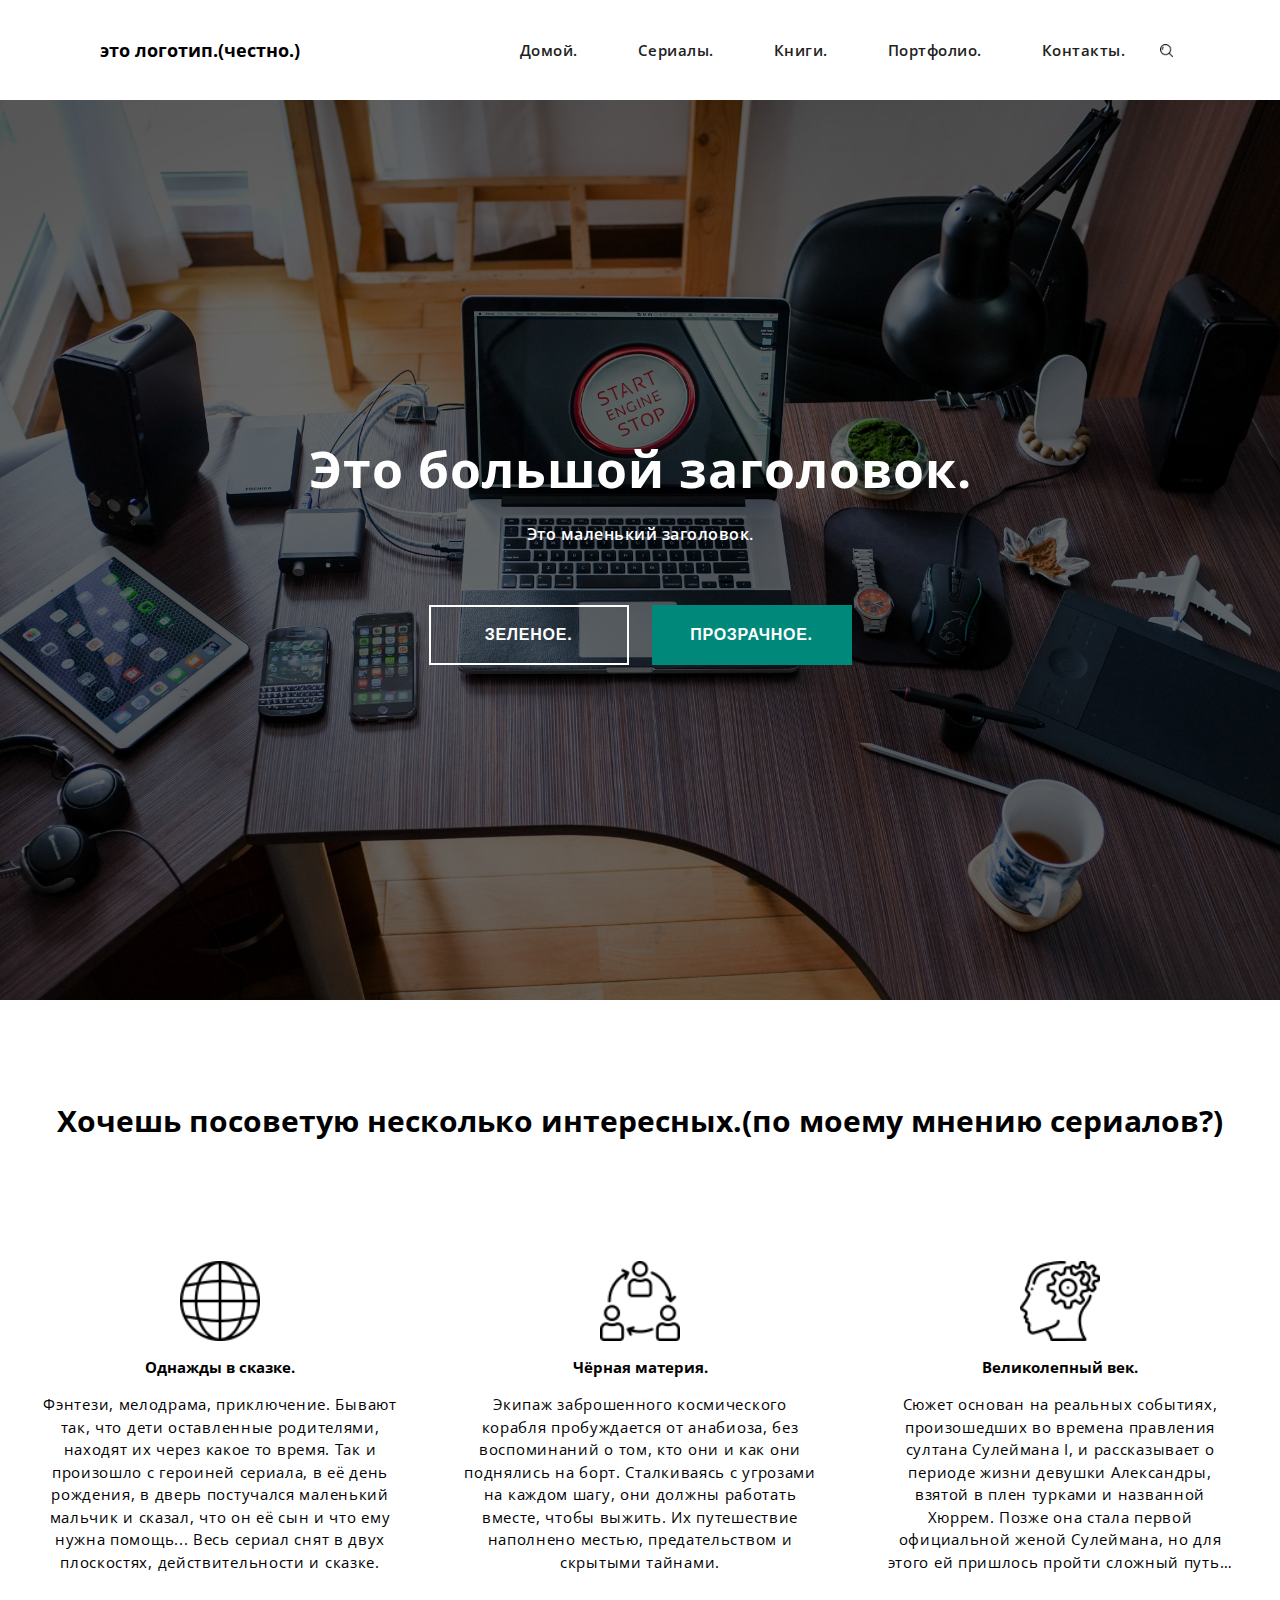
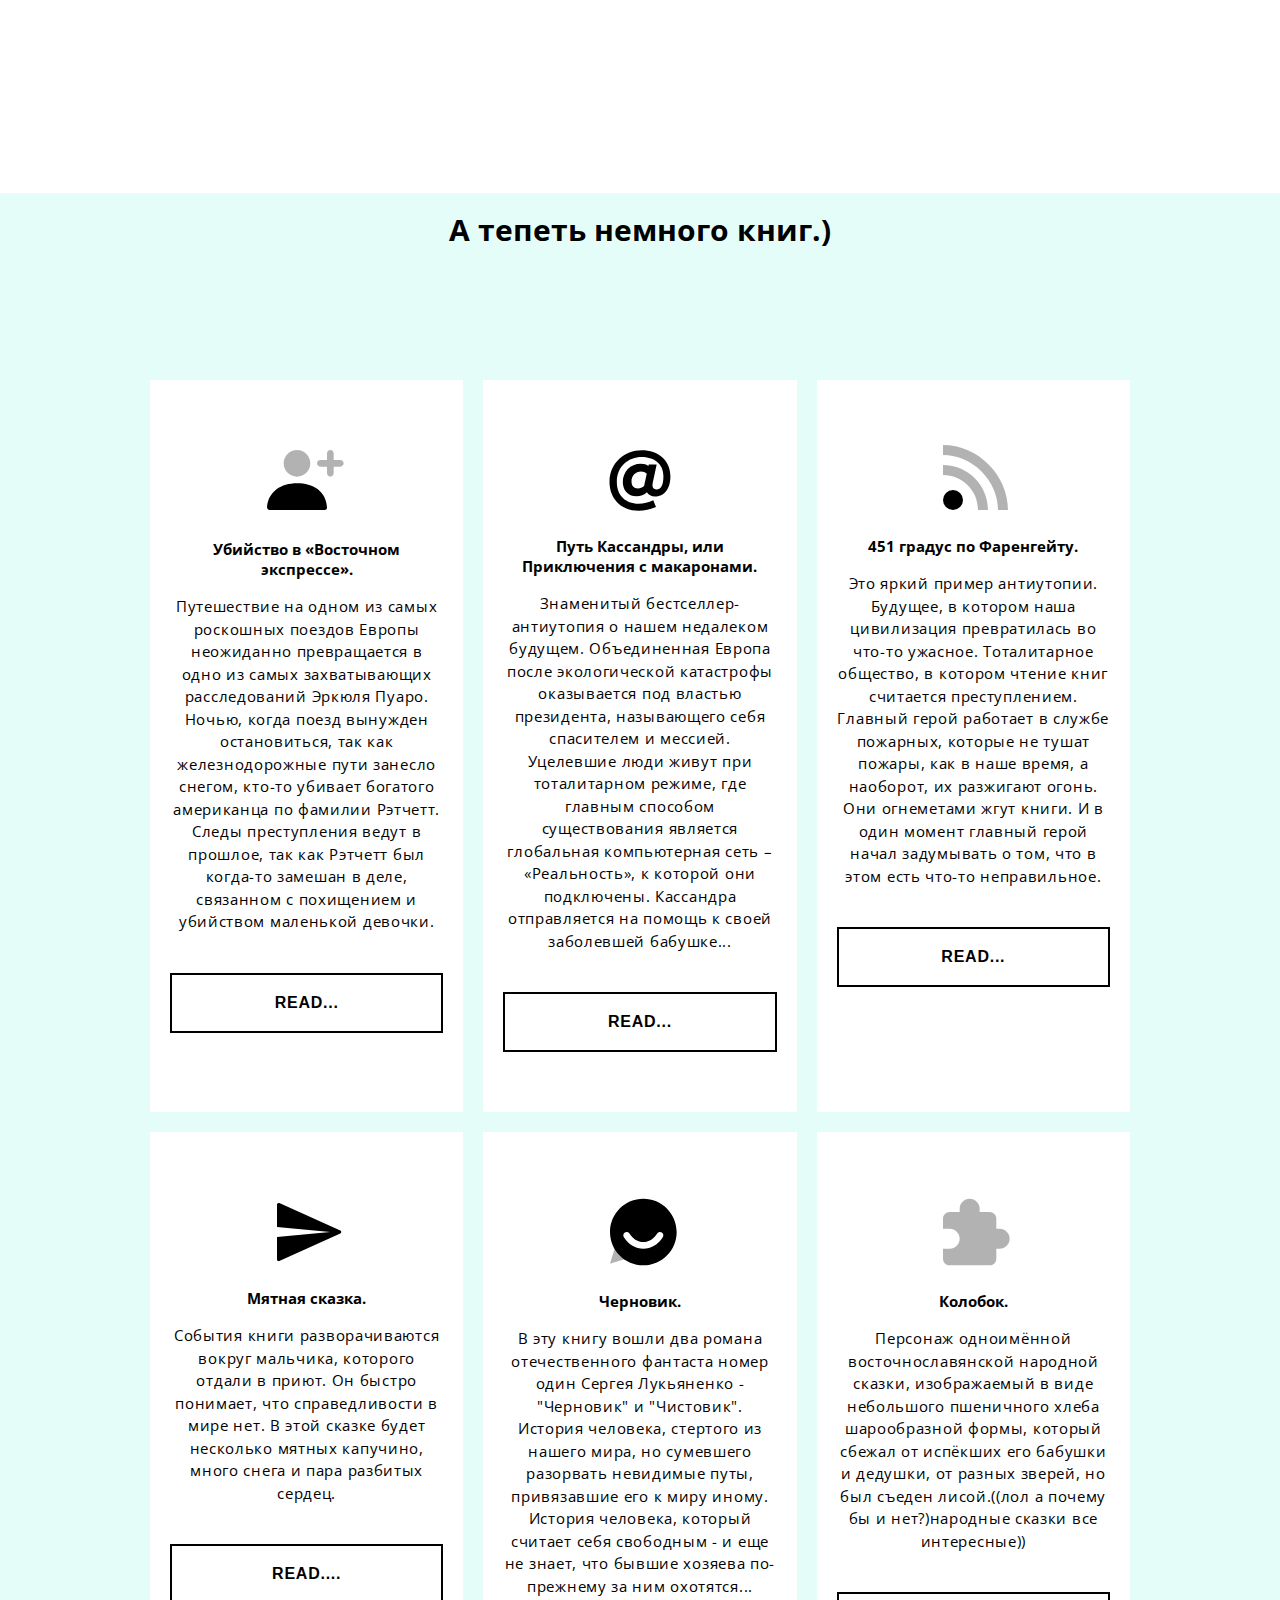
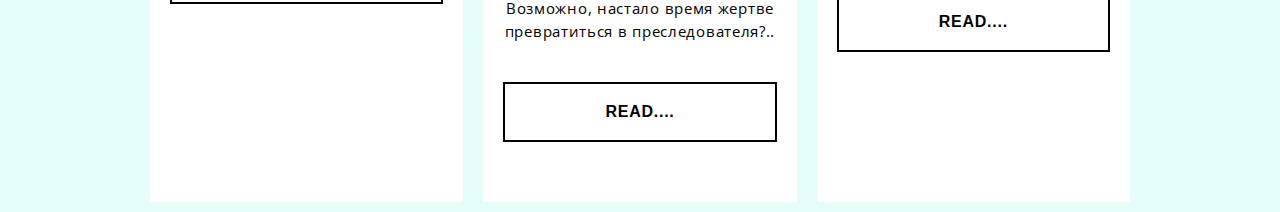
<file: index.html>
<!DOCTYPE html>
<html lang="ru">
<head>
	<meta charset="UTF-8">
	<title>Photoshop.</title>
	<link rel="stylesheet" href="style.css">
	<link href="https://fonts.googleapis.com/css?family=Open+Sans&display=swap" rel="stylesheet">
	<meta name="viewport" content="with=device-width,initial-scale=1">
</head>
<body>
		<div class="nav-wrapper">
			<div class="logo">это логотип.(честно.)</div>
			<nav class="topnav">
				<a href="index.html" class="nav-link">
					Домой.
				</a>
				<a href="#about" class="nav-link">
					Сериалы.
				</a>
				<a href="#about04" class="nav-link">
					Книги.
				</a>
				<a href="https://github.com/vara123456789" class="nav-link">
					Портфолио.
				</a>
				<a href="https://vk.com/id467894368" class="nav-link">
					Контакты.
				</a>
				<div class="search-wrapper">
					<input type="text" class="search">
				</div>
			</nav>
			
		</div>
	<header class="header">
		<div class="box">
			<h1 class="h1">
				Это большой заголовок.
			</h1>
			<p class="subtitle">
				Это маленький заголовок.
			</p>
			<button class="header-btn transparent">
				Зеленое.
			</button>
			<button class="header-btn blue">
				Прозрачное.
			</button>
		</div>
	</header>
	<main>
		<section id="about" class="first">
			<h2 class="h2">Хочешь посоветую несколько интересных.(по моему мнению сериалов?)</h2>
			<p class="section-subtitle">
		</p>
			<div class="first-box">
				<div class="first-item">
					<img src="img/language.png" alt="" class="icon">
					<h3 class="h3">
						Однажды в сказке.
					</h3>
					<p class="section-subtitle">Фэнтези, мелодрама, приключение. Бывают так, что дети оставленные родителями, находят их через какое то время. Так и произошло с героиней сериала, в её день рождения, в дверь постучался маленький мальчик и сказал, что он её сын и что ему нужна помощь... Весь сериал снят в двух плоскостях, действительности и сказке.</p>
				</div>
				<div class="first-item">
					<img src="img/collaboration.png" alt="" class="icon">
					<h3 class="h3">
						Чёрная материя.
					</h3>
					<p class="section-subtitle">Экипаж заброшенного космического корабля пробуждается от анабиоза, без воспоминаний о том, кто они и как они поднялись на борт. Сталкиваясь с угрозами на каждом шагу, они должны работать вместе, чтобы выжить. Их путешествие наполнено местью, предательством и скрытыми тайнами.</p>
				</div>
				<div class="first-item">
					<img src="img/thinking.png" alt="" class="icon">
					<h3 class="h3">
						Великолепный век.
					</h3>
					<p class="section-subtitle">Сюжет основан на реальных событиях, произошедших во времена правления султана Сулеймана I, и рассказывает о периоде жизни девушки Александры, взятой в плен турками и названной Хюррем. Позже она стала первой официальной женой Сулеймана, но для этого ей пришлось пройти сложный путь…</p>
				</div>
			</div>
		</section>
		<section id="about04" class="second">
			<h2 class="h2">А тепеть немного книг.)</h2>
			<p class="section-subtitle">
			</p>
			<div class="second-box">
				<div class="second-item">
					<svg xmlns="http://www.w3.org/2000/svg" xmlns:xlink="http://www.w3.org/1999/xlink" width="80px" height="80px" viewBox="0 0 24 24" version="1.1" class="kt-svg-icon">
    <g stroke="none" stroke-width="1" fill="none" fill-rule="evenodd">
        <polygon points="0 0 24 0 24 24 0 24"/>
        <path d="M18,8 L16,8 C15.4477153,8 15,7.55228475 15,7 C15,6.44771525 15.4477153,6 16,6 L18,6 L18,4 C18,3.44771525 18.4477153,3 19,3 C19.5522847,3 20,3.44771525 20,4 L20,6 L22,6 C22.5522847,6 23,6.44771525 23,7 C23,7.55228475 22.5522847,8 22,8 L20,8 L20,10 C20,10.5522847 19.5522847,11 19,11 C18.4477153,11 18,10.5522847 18,10 L18,8 Z M9,11 C6.790861,11 5,9.209139 5,7 C5,4.790861 6.790861,3 9,3 C11.209139,3 13,4.790861 13,7 C13,9.209139 11.209139,11 9,11 Z" fill="#000000" fill-rule="nonzero" opacity="0.3"/>
        <path d="M0.00065168429,20.1992055 C0.388258525,15.4265159 4.26191235,13 8.98334134,13 C13.7712164,13 17.7048837,15.2931929 17.9979143,20.2 C18.0095879,20.3954741 17.9979143,21 17.2466999,21 C13.541124,21 8.03472472,21 0.727502227,21 C0.476712155,21 -0.0204617505,20.45918 0.00065168429,20.1992055 Z" fill="#000000" fill-rule="nonzero"/>
    </g>
</svg>
					<h3 class="h3">Убийство в «Восточном экспрессе».</h3>
					<p class="section-subtitle">Путешествие на одном из самых роскошных поездов Европы неожиданно превращается в одно из самых захватывающих расследований Эркюля Пуаро. Ночью, когда поезд вынужден остановиться, так как железнодорожные пути занесло снегом, кто-то убивает богатого американца по фамилии Рэтчетт. Следы преступления ведут в прошлое, так как Рэтчетт был когда-то замешан в деле, связанном с похищением и убийством маленькой девочки.</p>
					<button target="_blank" onclick="window.location.href='https://e-libra.ru/read/102868-ubiystvo-v-vostochnom-ekspresse.html'" class="readmore">read...</button>
				</div>
				<div class="second-item">
					<svg xmlns="http://www.w3.org/2000/svg" xmlns:xlink="http://www.w3.org/1999/xlink" width="80px" height="80px" viewBox="0 0 24 24" version="1.1" class="icon">
    <g stroke="none" stroke-width="1" fill="none" fill-rule="evenodd">
        <rect x="0" y="0" width="24" height="24"/>
        <path d="M11.575,21.2 C6.175,21.2 2.85,17.4 2.85,12.575 C2.85,6.875 7.375,3.05 12.525,3.05 C17.45,3.05 21.125,6.075 21.125,10.85 C21.125,15.2 18.825,16.925 16.525,16.925 C15.4,16.925 14.475,16.4 14.075,15.65 C13.3,16.4 12.125,16.875 11,16.875 C8.25,16.875 6.85,14.925 6.85,12.575 C6.85,9.55 9.05,7.1 12.275,7.1 C13.2,7.1 13.95,7.35 14.525,7.775 L14.625,7.35 L17,7.35 L15.825,12.85 C15.6,13.95 15.85,14.825 16.925,14.825 C18.25,14.825 19.025,13.725 19.025,10.8 C19.025,6.9 15.95,5.075 12.5,5.075 C8.625,5.075 5.05,7.75 5.05,12.575 C5.05,16.525 7.575,19.1 11.575,19.1 C13.075,19.1 14.625,18.775 15.975,18.075 L16.8,20.1 C15.25,20.8 13.2,21.2 11.575,21.2 Z M11.4,14.525 C12.05,14.525 12.7,14.35 13.225,13.825 L14.025,10.125 C13.575,9.65 12.925,9.425 12.3,9.425 C10.65,9.425 9.45,10.7 9.45,12.375 C9.45,13.675 10.075,14.525 11.4,14.525 Z" fill="#000000"/>
    </g>
</svg>
					<h3 class="h3">Путь Кассандры, или Приключения с макаронами.</h3>
					<p class="section-subtitle">Знаменитый бестселлер-антиутопия о нашем недалеком будущем. Объединенная Европа после экологической катастрофы оказывается под властью президента, называющего себя спасителем и мессией. Уцелевшие люди живут при тоталитарном режиме, где главным способом существования является глобальная компьютерная сеть – «Реальность», к которой они подключены. Кассандра отправляется на помощь к своей заболевшей бабушке...</p>
					<button target="_blank" onclick="window.location.href='https://azbyka.ru/fiction/put-kassandry-ili-priklyucheniya-s-makaronami/'" class="readmore">read...</button>
				</div>
				<div class="second-item">
					<svg xmlns="http://www.w3.org/2000/svg" xmlns:xlink="http://www.w3.org/1999/xlink" width="80px" height="80px" viewBox="0 0 24 24" version="1.1" class="icon">
    <g stroke="none" stroke-width="1" fill="none" fill-rule="evenodd">
        <rect x="0" y="0" width="24" height="24"/>
        <circle fill="#000000" cx="6" cy="18" r="3"/>
        <path d="M16.5,21 L13.5,21 C13.5,15.2010101 8.79898987,10.5 3,10.5 L3,7.5 C10.4558441,7.5 16.5,13.5441559 16.5,21 Z" fill="#000000" fill-rule="nonzero" opacity="0.3"/>
        <path d="M22.5,21 L19.5,21 C19.5,12.163444 11.836556,4.5 3,4.5 L3,1.5 C13.4934102,1.5 22.5,10.5065898 22.5,21 Z" fill="#000000" fill-rule="nonzero" opacity="0.3"/>
    </g>
</svg>
					<h3 class="h3">451 градус по Фаренгейту.</h3>
					<p class="section-subtitle">Это яркий пример антиутопии. Будущее, в котором наша цивилизация превратилась во что-то ужасное. Тоталитарное общество, в котором чтение книг считается преступлением. Главный герой работает в службе пожарных, которые не тушат пожары, как в наше время, а наоборот, их разжигают огонь. Они огнеметами жгут книги. И в один момент главный герой начал задумывать о том, что в этом есть что-то неправильное.</p>
					<button onclick="window.location.href='https://e-libra.ru/read/538204-451-gradus-po-farengeytu.html'" class="readmore">read...</button>
				</div>
				<div class="second-item">
					<svg xmlns="http://www.w3.org/2000/svg" xmlns:xlink="http://www.w3.org/1999/xlink" width="80px" height="80px" viewBox="0 0 24 24" version="1.1" class="icon">
    <g stroke="none" stroke-width="1" fill="none" fill-rule="evenodd">
        <rect x="0" y="0" width="24" height="24"/>
        <path d="M3,13.5 L19,12 L3,10.5 L3,3.7732928 C3,3.70255344 3.01501031,3.63261921 3.04403925,3.56811047 C3.15735832,3.3162903 3.45336217,3.20401298 3.70518234,3.31733205 L21.9867539,11.5440392 C22.098181,11.5941815 22.1873901,11.6833905 22.2375323,11.7948177 C22.3508514,12.0466378 22.2385741,12.3426417 21.9867539,12.4559608 L3.70518234,20.6826679 C3.64067359,20.7116969 3.57073936,20.7267072 3.5,20.7267072 C3.22385763,20.7267072 3,20.5028496 3,20.2267072 L3,13.5 Z" fill="#000000"/>
    </g>
</svg>
					<h3 class="h3">Мятная сказка.</h3>
					<p class="section-subtitle">События книги разворачиваются вокруг мальчика, которого отдали в приют. Он быстро понимает, что справедливости в мире нет. В этой сказке будет несколько мятных капучино, много снега и пара разбитых сердец.</p>
					<button target="_blank" onclick="window.location.href='https://e-libra.ru/read/568209-skazka-o-samoubiystve.html'" class="readmore">read....</button>
				</div>
				<div class="second-item">
				<svg xmlns="http://www.w3.org/2000/svg" xmlns:xlink="http://www.w3.org/1999/xlink" width="80px" height="80px" viewBox="0 0 24 24" version="1.1" class="kt-svg-icon">
    <g stroke="none" stroke-width="1" fill="none" fill-rule="evenodd">
        <rect x="0" y="0" width="24" height="24"/>
        <polygon fill="#000000" opacity="0.3" points="5 15 3 21.5 9.5 19.5"/>
        <path d="M13,2 C18.5228475,2 23,6.4771525 23,12 C23,17.5228475 18.5228475,22 13,22 C7.4771525,22 3,17.5228475 3,12 C3,6.4771525 7.4771525,2 13,2 Z M7.16794971,13.5547002 C8.67758127,15.8191475 10.6456687,17 13,17 C15.3543313,17 17.3224187,15.8191475 18.8320503,13.5547002 C19.1384028,13.0951715 19.0142289,12.4743022 18.5547002,12.1679497 C18.0951715,11.8615972 17.4743022,11.9857711 17.1679497,12.4452998 C16.0109146,14.1808525 14.6456687,15 13,15 C11.3543313,15 9.9890854,14.1808525 8.83205029,12.4452998 C8.52569784,11.9857711 7.90482849,11.8615972 7.4452998,12.1679497 C6.98577112,12.4743022 6.86159725,13.0951715 7.16794971,13.5547002 Z" fill="#000000"/>
    </g>
</svg>
					<h3 class="h3">Черновик.</h3>
					<p class="section-subtitle">В эту книгу вошли два романа отечественного фантаста номер один Сергея Лукьяненко - "Черновик" и "Чистовик". История человека, стертого из нашего мира, но сумевшего разорвать невидимые путы, привязавшие его к миру иному. История человека, который считает себя свободным - и еще не знает, что бывшие хозяева по-прежнему за ним охотятся... Возможно, настало время жертве превратиться в преследователя?..</p>
					<button target="_blank" onclick="window.location.href='https://e-libra.ru/read/166294-chernovik.html'" class="readmore">read....</button>
				</div>
				<div class="second-item">
					<svg xmlns="http://www.w3.org/2000/svg" xmlns:xlink="http://www.w3.org/1999/xlink" width="80px" height="80px" viewBox="0 0 24 24" version="1.1" class="kt-svg-icon">
    <g stroke="none" stroke-width="1" fill="none" fill-rule="evenodd">
        <rect x="0" y="0" width="24" height="24"/>
        <path d="M19,11 L20,11 C21.6568542,11 23,12.3431458 23,14 C23,15.6568542 21.6568542,17 20,17 L19,17 L19,20 C19,21.1045695 18.1045695,22 17,22 L5,22 C3.8954305,22 3,21.1045695 3,20 L3,17 L5,17 C6.65685425,17 8,15.6568542 8,14 C8,12.3431458 6.65685425,11 5,11 L3,11 L3,8 C3,6.8954305 3.8954305,6 5,6 L8,6 L8,5 C8,3.34314575 9.34314575,2 11,2 C12.6568542,2 14,3.34314575 14,5 L14,6 L17,6 C18.1045695,6 19,6.8954305 19,8 L19,11 Z" fill="#000000" opacity="0.3"/>
    </g>
</svg>
					<h3 class="h3">Колобок.</h3>
					<p class="section-subtitle">Персонаж одноимённой восточнославянской народной сказки, изображаемый в виде небольшого пшеничного хлеба шарообразной формы, который сбежал от испёкших его бабушки и дедушки, от разных зверей, но был съеден лисой.((лол а почему бы и нет?)народные сказки все интересные))</p>
					<button target="_blank" onclick="window.location.href='http://xn----7sbb5adknde1cb0dyd.xn--p1ai/%D1%81%D0%BA%D0%B0%D0%B7%D0%BA%D0%B0-%D0%BA%D0%BE%D0%BB%D0%BE%D0%B1%D0%BE%D0%BA/'" class="readmore">read....</button>
				</div>
			</div>
		</section>
	</main>
</body>
</html>
</file>
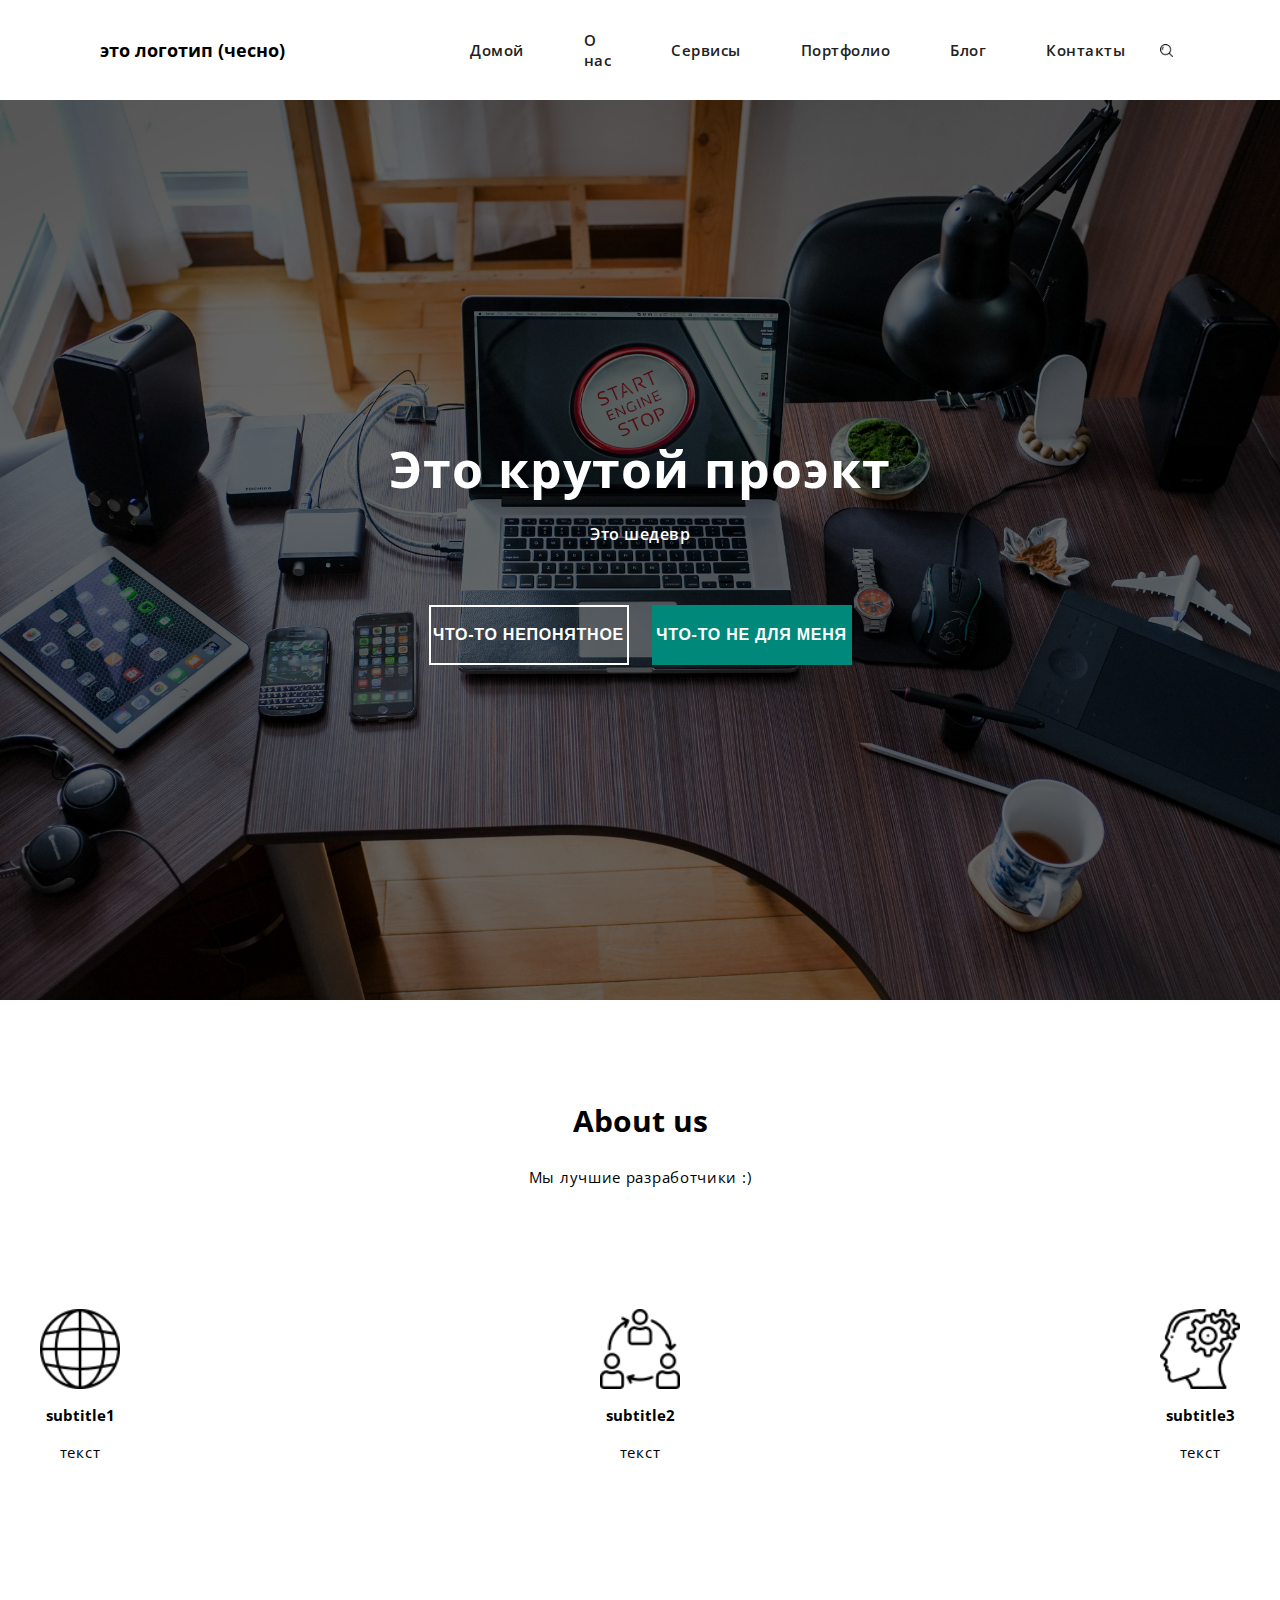
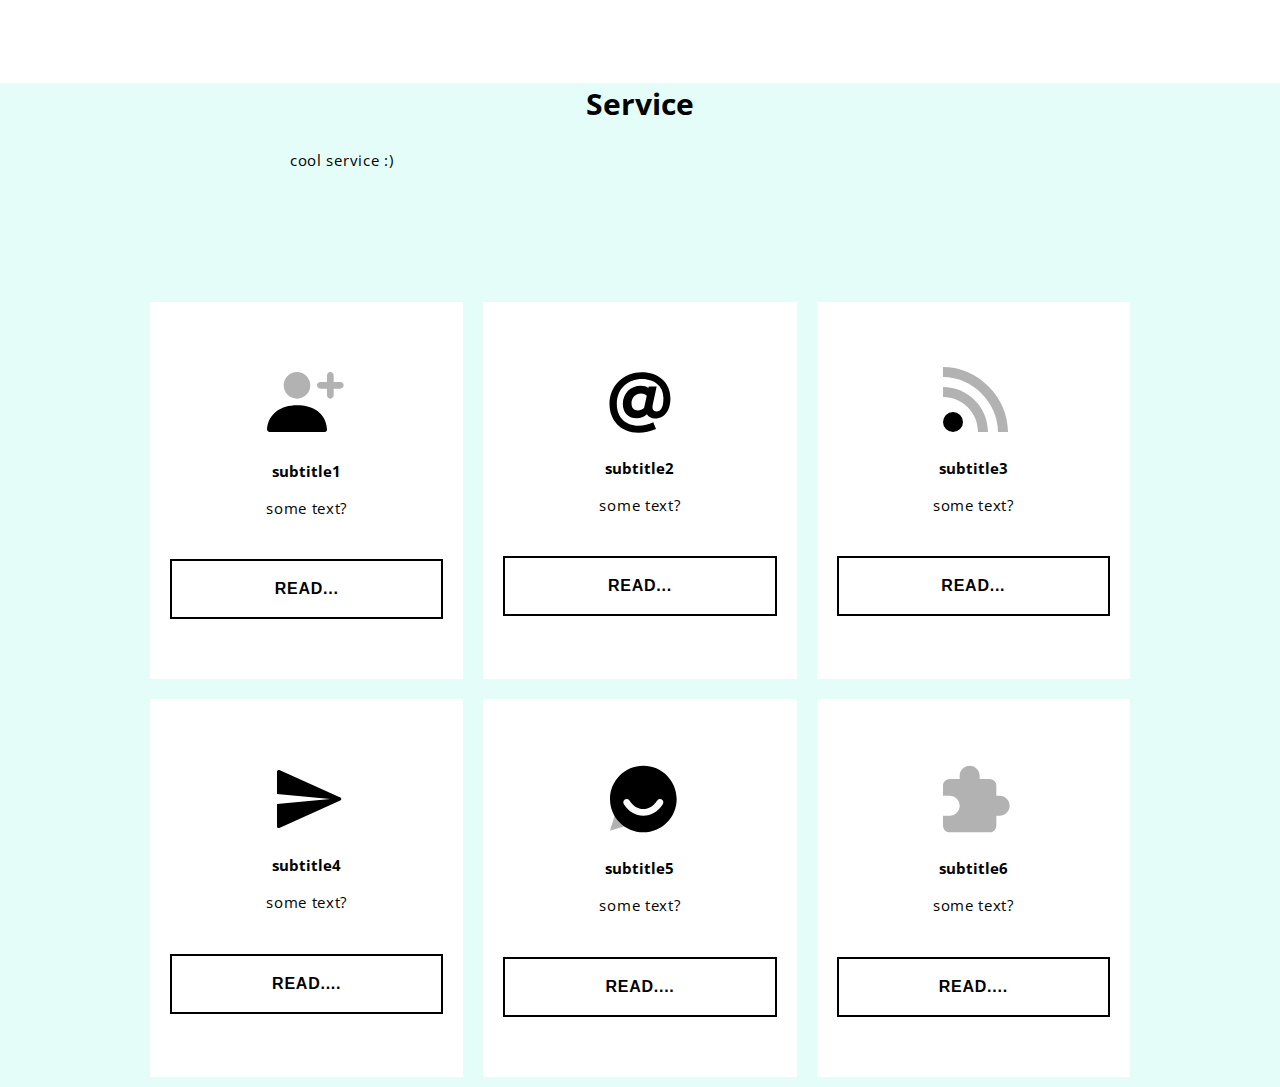
<file: Photoshop/index.html>
<!DOCTYPE html>
<html lang="ru">
<head>
	<meta charset="UTF-8">
	<title>Photoshop</title>
	<link rel="stylesheet" href="style.css">
	<link href="https://fonts.googleapis.com/css?family=Open+Sans&display=swap" rel="stylesheet">
	<meta name="viewport" content="with=device-width,initial-scale=1">
</head>
<body>
		<div class="nav-wrapper">
			<div class="logo">это логотип (чесно)</div>
			<nav class="topnav">
				<a href="#" class="nav-link">
					Домой
				</a>
				<a href="#about" class="nav-link">
					О нас
				</a>
				<a href="#about04" class="nav-link">
					Сервисы
				</a>
				<a href="#" class="nav-link">
					Портфолио
				</a>
				<a href="#" class="nav-link">
					Блог
				</a>
				<a href="#" class="nav-link">
					Контакты
				</a>
				<div class="search-wrapper">
					<input type="text" class="search">
				</div>
			</nav>
			
		</div>
	<header class="header">
		<div class="box">
			<h1 class="h1">
				Это крутой проэкт
			</h1>
			<p class="subtitle">
				Это шедевр
			</p>
			<button class="header-btn transparent">
				<span class="hide-mobile">
				что-то 
				</span>
				непонятное
			</button>
			<button class="header-btn blue">
				<span class="hide-mobile">
				что-то
				</span>
				 не для меня
			</button>
		</div>
	</header>
	<main>
		<section id="about" class="first">
			<h2 class="h2">About us</h2>
			<p class="section-subtitle">Мы лучшие разработчики :)
				
		</p>
			<div class="first-box">
				<div class="first-item">
					<img src="img/language.png" alt="" class="icon">
					<h3 class="h3">
						subtitle1
					</h3>
					<p class="section-subtitle">текст</p>
				</div>
				<div class="first-item">
					<img src="img/collaboration.png" alt="" class="icon">
					<h3 class="h3">
						subtitle2
					</h3>
					<p class="section-subtitle">текст</p>
				</div>
				<div class="first-item">
					<img src="img/thinking.png" alt="" class="icon">
					<h3 class="h3">
						subtitle3
					</h3>
					<p class="section-subtitle">текст</p>
				</div>
			</div>
		</section>
		<section id="about04" class="second">
			<h2 class="h2">Service</h2>
			<p class="section-subtitle">
				cool service :)
			</p>
			<div class="second-box">
				<div class="second-item">
					<svg xmlns="http://www.w3.org/2000/svg" xmlns:xlink="http://www.w3.org/1999/xlink" width="80px" height="80px" viewBox="0 0 24 24" version="1.1" class="kt-svg-icon">
    <g stroke="none" stroke-width="1" fill="none" fill-rule="evenodd">
        <polygon points="0 0 24 0 24 24 0 24"/>
        <path d="M18,8 L16,8 C15.4477153,8 15,7.55228475 15,7 C15,6.44771525 15.4477153,6 16,6 L18,6 L18,4 C18,3.44771525 18.4477153,3 19,3 C19.5522847,3 20,3.44771525 20,4 L20,6 L22,6 C22.5522847,6 23,6.44771525 23,7 C23,7.55228475 22.5522847,8 22,8 L20,8 L20,10 C20,10.5522847 19.5522847,11 19,11 C18.4477153,11 18,10.5522847 18,10 L18,8 Z M9,11 C6.790861,11 5,9.209139 5,7 C5,4.790861 6.790861,3 9,3 C11.209139,3 13,4.790861 13,7 C13,9.209139 11.209139,11 9,11 Z" fill="#000000" fill-rule="nonzero" opacity="0.3"/>
        <path d="M0.00065168429,20.1992055 C0.388258525,15.4265159 4.26191235,13 8.98334134,13 C13.7712164,13 17.7048837,15.2931929 17.9979143,20.2 C18.0095879,20.3954741 17.9979143,21 17.2466999,21 C13.541124,21 8.03472472,21 0.727502227,21 C0.476712155,21 -0.0204617505,20.45918 0.00065168429,20.1992055 Z" fill="#000000" fill-rule="nonzero"/>
    </g>
</svg>
					<h3 class="h3">subtitle1</h3>
					<p class="section-subtitle">some text?</p>
					<button class="readmore">read...</button>
				</div>
				<div class="second-item">
					<svg xmlns="http://www.w3.org/2000/svg" xmlns:xlink="http://www.w3.org/1999/xlink" width="80px" height="80px" viewBox="0 0 24 24" version="1.1" class="icon">
    <g stroke="none" stroke-width="1" fill="none" fill-rule="evenodd">
        <rect x="0" y="0" width="24" height="24"/>
        <path d="M11.575,21.2 C6.175,21.2 2.85,17.4 2.85,12.575 C2.85,6.875 7.375,3.05 12.525,3.05 C17.45,3.05 21.125,6.075 21.125,10.85 C21.125,15.2 18.825,16.925 16.525,16.925 C15.4,16.925 14.475,16.4 14.075,15.65 C13.3,16.4 12.125,16.875 11,16.875 C8.25,16.875 6.85,14.925 6.85,12.575 C6.85,9.55 9.05,7.1 12.275,7.1 C13.2,7.1 13.95,7.35 14.525,7.775 L14.625,7.35 L17,7.35 L15.825,12.85 C15.6,13.95 15.85,14.825 16.925,14.825 C18.25,14.825 19.025,13.725 19.025,10.8 C19.025,6.9 15.95,5.075 12.5,5.075 C8.625,5.075 5.05,7.75 5.05,12.575 C5.05,16.525 7.575,19.1 11.575,19.1 C13.075,19.1 14.625,18.775 15.975,18.075 L16.8,20.1 C15.25,20.8 13.2,21.2 11.575,21.2 Z M11.4,14.525 C12.05,14.525 12.7,14.35 13.225,13.825 L14.025,10.125 C13.575,9.65 12.925,9.425 12.3,9.425 C10.65,9.425 9.45,10.7 9.45,12.375 C9.45,13.675 10.075,14.525 11.4,14.525 Z" fill="#000000"/>
    </g>
</svg>
					<h3 class="h3">subtitle2</h3>
					<p class="section-subtitle">some text?</p>
					<button class="readmore">read...</button>
				</div>
				<div class="second-item">
					<svg xmlns="http://www.w3.org/2000/svg" xmlns:xlink="http://www.w3.org/1999/xlink" width="80px" height="80px" viewBox="0 0 24 24" version="1.1" class="icon">
    <g stroke="none" stroke-width="1" fill="none" fill-rule="evenodd">
        <rect x="0" y="0" width="24" height="24"/>
        <circle fill="#000000" cx="6" cy="18" r="3"/>
        <path d="M16.5,21 L13.5,21 C13.5,15.2010101 8.79898987,10.5 3,10.5 L3,7.5 C10.4558441,7.5 16.5,13.5441559 16.5,21 Z" fill="#000000" fill-rule="nonzero" opacity="0.3"/>
        <path d="M22.5,21 L19.5,21 C19.5,12.163444 11.836556,4.5 3,4.5 L3,1.5 C13.4934102,1.5 22.5,10.5065898 22.5,21 Z" fill="#000000" fill-rule="nonzero" opacity="0.3"/>
    </g>
</svg>
					<h3 class="h3">subtitle3</h3>
					<p class="section-subtitle">some text?</p>
					<button class="readmore">read...</button>
				</div>
				<div class="second-item">
					<svg xmlns="http://www.w3.org/2000/svg" xmlns:xlink="http://www.w3.org/1999/xlink" width="80px" height="80px" viewBox="0 0 24 24" version="1.1" class="icon">
    <g stroke="none" stroke-width="1" fill="none" fill-rule="evenodd">
        <rect x="0" y="0" width="24" height="24"/>
        <path d="M3,13.5 L19,12 L3,10.5 L3,3.7732928 C3,3.70255344 3.01501031,3.63261921 3.04403925,3.56811047 C3.15735832,3.3162903 3.45336217,3.20401298 3.70518234,3.31733205 L21.9867539,11.5440392 C22.098181,11.5941815 22.1873901,11.6833905 22.2375323,11.7948177 C22.3508514,12.0466378 22.2385741,12.3426417 21.9867539,12.4559608 L3.70518234,20.6826679 C3.64067359,20.7116969 3.57073936,20.7267072 3.5,20.7267072 C3.22385763,20.7267072 3,20.5028496 3,20.2267072 L3,13.5 Z" fill="#000000"/>
    </g>
</svg>
					<h3 class="h3">subtitle4</h3>
					<p class="section-subtitle">some text?</p>
					<button class="readmore">read....</button>
				</div>
				<div class="second-item">
				<svg xmlns="http://www.w3.org/2000/svg" xmlns:xlink="http://www.w3.org/1999/xlink" width="80px" height="80px" viewBox="0 0 24 24" version="1.1" class="kt-svg-icon">
    <g stroke="none" stroke-width="1" fill="none" fill-rule="evenodd">
        <rect x="0" y="0" width="24" height="24"/>
        <polygon fill="#000000" opacity="0.3" points="5 15 3 21.5 9.5 19.5"/>
        <path d="M13,2 C18.5228475,2 23,6.4771525 23,12 C23,17.5228475 18.5228475,22 13,22 C7.4771525,22 3,17.5228475 3,12 C3,6.4771525 7.4771525,2 13,2 Z M7.16794971,13.5547002 C8.67758127,15.8191475 10.6456687,17 13,17 C15.3543313,17 17.3224187,15.8191475 18.8320503,13.5547002 C19.1384028,13.0951715 19.0142289,12.4743022 18.5547002,12.1679497 C18.0951715,11.8615972 17.4743022,11.9857711 17.1679497,12.4452998 C16.0109146,14.1808525 14.6456687,15 13,15 C11.3543313,15 9.9890854,14.1808525 8.83205029,12.4452998 C8.52569784,11.9857711 7.90482849,11.8615972 7.4452998,12.1679497 C6.98577112,12.4743022 6.86159725,13.0951715 7.16794971,13.5547002 Z" fill="#000000"/>
    </g>
</svg>
					<h3 class="h3">subtitle5</h3>
					<p class="section-subtitle">some text?</p>
					<button class="readmore">read....</button>
				</div>
				<div class="second-item">
					<svg xmlns="http://www.w3.org/2000/svg" xmlns:xlink="http://www.w3.org/1999/xlink" width="80px" height="80px" viewBox="0 0 24 24" version="1.1" class="kt-svg-icon">
    <g stroke="none" stroke-width="1" fill="none" fill-rule="evenodd">
        <rect x="0" y="0" width="24" height="24"/>
        <path d="M19,11 L20,11 C21.6568542,11 23,12.3431458 23,14 C23,15.6568542 21.6568542,17 20,17 L19,17 L19,20 C19,21.1045695 18.1045695,22 17,22 L5,22 C3.8954305,22 3,21.1045695 3,20 L3,17 L5,17 C6.65685425,17 8,15.6568542 8,14 C8,12.3431458 6.65685425,11 5,11 L3,11 L3,8 C3,6.8954305 3.8954305,6 5,6 L8,6 L8,5 C8,3.34314575 9.34314575,2 11,2 C12.6568542,2 14,3.34314575 14,5 L14,6 L17,6 C18.1045695,6 19,6.8954305 19,8 L19,11 Z" fill="#000000" opacity="0.3"/>
    </g>
</svg>
					<h3 class="h3">subtitle6</h3>
					<p class="section-subtitle">some text?</p>
					<button class="readmore">read....</button>
				</div>
			</div>
		</section>
	</main>
</body>
</html>
</file>
<file: style.css>
*{
	margin: 0;
	padding: 0;
	box-sizing: border-box;
}

html, body, header {
	height: 100%;
}

html {
	font-size: 10px;
	font-family: 'Open Sans', sans-serif;
	font-weight: 600;
}

.nav-wrapper{
	height: 100px;
	display: flex;
	padding: 0 100px;
	/*position: absolute;*/
	width: 100%;
	align-items: center;
	justify-content: space-between;
}

.topnav {
	display: flex;
	justify-content:flex-end;
	/*width: 97.5%;
	margin: auto;
	max-width: 1200px;
	background-color: pink;*/
	align-items: center;
}

.nav-link {
	text-decoration: none;
	color: #212121;
	/*display: inline-block;*/
	font-size: 1.5rem;
	letter-spacing: 0.5px;
	margin: 15px;
	padding: 10px 15px;
	transition: 0.3s ease-in;
}

/*.nav-link+ .nav-link, .nav-link:first-child {
	margin: 3%;
}*/


.logo{
	font-size: 18px;
	font-weight: bold;
	font-family: 'Open Sans', sans-serif;
	width:150%;
}

.search {
	background-image: url('search.png');
	background-position: 0px center;
	background-repeat: no-repeat;
	background-size: 13px 13px;
	border: none;
	padding-left: 20px;
	font-size: 1.5rem;
	outline: none;
	font-weight: 600;
	letter-spacing: 0.5px;
	width: 100%;
	padding-bottom: 3px;
	transition: 0.3s ease-in;

}

.search:focus{
	border-bottom: 1px solid;
}

.search-wrapper {
	width: 15%;
	margin-left: 5px;
}

.header {
	background-image: url('background.jpg');
	background-repeat: no-repeat;
	width: 100%;
	height:calc(100%-100px);
	background-size: cover;
	background-position: 50% 50%;
	position: relative;
    display: flex;
    justify-content: center;
    align-items: center;
    color: white;

}

.header:after {
	content: '';
	position: absolute;
	width: 100%;
	height: 100%;
	top: 0;
	bottom: 0;
	left: 0;
	right: 0;
	background-color:rgba(0,0,0,0.6);
}

.header > .box{
	z-index: 1;
    text-align: center;
}
.h1 {
	font-size: 5rem;
	letter-spacing: 1px;
}
.subtitle {
	font-size: 1.6rem;
	padding: 2rem 0;
	letter-spacing: 0.5px;
}
.header-btn, .readmore {
	border:none;
	width: 200px;
	height: 60px;
	font-size: 1.6rem;
	display: inline-block;
	margin-top: 40px;
	color: white;
	text-transform: uppercase;
	font-weight: 600;
	letter-spacing: 0.75px;
	cursor: pointer;
	transition: 0.3s ease-in;
	border:2px solid transparent;
}
.header-btn + .header-btn {
	margin-left: 20px;
}

.transparent, .readmore {
	border:2px solid;
	background-color: transparent;
}

.blue {
	background-color: #00897b;
}
@media all and (min-width: 1150px){
	.transparent:hover {
		background-color: #00897b;
		border-color: transparent;
	}
	.blue:hover {
		background-color: transparent;
		border-color:#00897b; 
	}
	.nav-link:hover {
		background-color: black;
		color: white;
	}
	.second-item:hover {
		background-color:#00897b;
		color: white;
		transform: scale(1.05);
		box-shadow: 0 0 40px 5px rgba(0,0,0,0.3);

	}

	.second-item:hover .readmore {
		border-color: white;
		color: white;
	}
	.second-item:hover .icon {
		color: white;
	}

}

.first {
	text-align: center;
	padding: 100px 0;
}

.h2 {
	font-size: 4rem;
	text-align: center;

}

.section-subtitle {
	font-size: 1.5rem;
	font-weight: 400;
	max-width: 700px;
	margin: auto;
	line-height: 1.5;
	letter-spacing: 0.7px;

}

.first-box, .second-box{
	display: flex;
	justify-content: space-between;
	max-width: 1200px;
	margin: 120px auto;
}

.first-item {
	max-width: 30%;
}

.h2 {
	font-size: 3rem;
	margin-bottom: 2.5rem;

}

.icon {
	display: block;
	width: 80px;
	margin: auto;

}
.h3 {
	font-size: 1.5rem;
	font-weight: bold;
	margin: 16px auto;
	
}

.second{
	background-color: #e4fdf9;
	padding-top: 16px;
}

.second-item {
	width: calc(100% / 3 - 2%);
	background-color: #fff;
	margin: 1%;
	padding: 6% 2%;
	text-align: center;
	transition: 0.3s ease-in;
}

.second-box{
	flex-wrap: wrap;
	justify-content: space-between;
	max-width: 1000px;
}


.readmore {
	color: black;
	width: 100%;
}

@media all and (max-width: 1150px) {
	.nav-link {
		display: none;
	}
	.second-item {
		width: 90%;
		margin:auto;
	}

	.header-btn + .header-btn {
		margin-left: 0px;
	}

	.header-btn {
		height: 40px;
		width: 150px;
	}

	.hide-mobile {
		display: none;
	}

	.main {
		margin: auto 16px;
	}
	.section-subtitle {
		text-align: center;
	}
	.second-box {
		margin-top: 24px;
	}

	.first {
		padding: 0;
	}

	.first-box, .second-box {
		display: block;
	}

	.first-item {
		margin: 36px auto;
}
</file>
<file: Photoshop/style.css>
*{
	margin: 0;
	padding: 0;
	box-sizing: border-box;
}

html, body, header {
	height: 100%;
}

html {
	font-size: 10px;
	font-family: 'Open Sans', sans-serif;
	font-weight: 600;
}

.nav-wrapper{
	height: 100px;
	display: flex;
	padding: 0 100px;
	/*position: absolute;*/
	width: 100%;
	align-items: center;
	justify-content: space-between;
}

.topnav {
	display: flex;
	justify-content:flex-end;
	/*width: 97.5%;
	margin: auto;
	max-width: 1200px;
	background-color: pink;*/
	align-items: center;
}

.nav-link {
	text-decoration: none;
	color: #212121;
	/*display: inline-block;*/
	font-size: 1.5rem;
	letter-spacing: 0.5px;
	margin: 15px;
	padding: 10px 15px;
	transition: 0.3s ease-in;
}

/*.nav-link+ .nav-link, .nav-link:first-child {
	margin: 3%;
}*/


.logo{
	font-size: 18px;
	font-weight: bold;
	font-family: 'Open Sans', sans-serif;
	width:150%;
}

.search {
	background-image: url('search.png');
	background-position: 0px center;
	background-repeat: no-repeat;
	background-size: 13px 13px;
	border: none;
	padding-left: 20px;
	font-size: 1.5rem;
	outline: none;
	font-weight: 600;
	letter-spacing: 0.5px;
	width: 100%;
	padding-bottom: 3px;
	transition: 0.3s ease-in;

}

.search:focus{
	border-bottom: 1px solid;
}

.search-wrapper {
	width: 15%;
	margin-left: 5px;
}

.header {
	background-image: url('background.jpg');
	background-repeat: no-repeat;
	width: 100%;
	height:calc(100%-100px);
	background-size: cover;
	background-position: 50% 50%;
	position: relative;
    display: flex;
    justify-content: center;
    align-items: center;
    color: white;

}

.header:after {
	content: '';
	position: absolute;
	width: 100%;
	height: 100%;
	top: 0;
	bottom: 0;
	left: 0;
	right: 0;
	background-color:rgba(0,0,0,0.6);
}

.header > .box{
	z-index: 1;
    text-align: center;
}
.h1 {
	font-size: 5rem;
	letter-spacing: 1px;
}
.subtitle {
	font-size: 1.6rem;
	padding: 2rem 0;
	letter-spacing: 0.5px;
}
.header-btn, .readmore {
	border:none;
	width: 200px;
	height: 60px;
	font-size: 1.6rem;
	display: inline-block;
	margin-top: 40px;
	color: white;
	text-transform: uppercase;
	font-weight: 600;
	letter-spacing: 0.75px;
	cursor: pointer;
	transition: 0.3s ease-in;
	border:2px solid transparent;
}
.header-btn + .header-btn {
	margin-left: 20px;
}

.transparent, .readmore {
	border:2px solid;
	background-color: transparent;
}

.blue {
	background-color: #00897b;
}
@media all and (min-width: 1150px){
	.transparent:hover {
		background-color: #00897b;
		border-color: transparent;
	}
	.blue:hover {
		background-color: transparent;
		border-color:#00897b; 
	}
	.nav-link:hover {
		background-color: black;
		color: white;
	}
	.second-item:hover {
		background-color:#00897b;
		color: white;
		transform: scale(1.05);
		box-shadow: 0 0 40px 5px rgba(0,0,0,0.3);

	}

	.second-item:hover .readmore {
		border-color: white;
		color: white;
	}
	.second-item:hover .icon {
		color: white;
	}

}

.first {
	text-align: center;
	padding: 100px 0;
}

.h2 {
	font-size: 4rem;
	text-align: center;

}

.section-subtitle {
	font-size: 1.5rem;
	font-weight: 400;
	max-width: 700px;
	margin: auto;
	line-height: 1.5;
	letter-spacing: 0.7px;

}

.first-box, .second-box{
	display: flex;
	justify-content: space-between;
	max-width: 1200px;
	margin: 120px auto;
}

.first-item {
	max-width: 30%;
}

.h2 {
	font-size: 3rem;
	margin-bottom: 2.5rem;
}

.icon {
	display: block;
	width: 80px;
	margin: auto;

}
.h3 {
	font-size: 1.5rem;
	font-weight: bold;
	margin: 16px auto;
	
}

.second{
	background-color: #e4fdf9;
}

.second-item {
	width: calc(100% / 3 - 2%);
	background-color: #fff;
	margin: 1%;
	padding: 6% 2%;
	text-align: center;
	transition: 0.3s ease-in;
}

.second-box{
	flex-wrap: wrap;
	justify-content: space-between;
	max-width: 1000px;
}


.readmore {
	color: black;
	width: 100%;
}

@media all and (max-width: 1150px) {
	.nav-link {
		display: none;
	}

	.header-btn + .header-btn {
		margin-left: 0px;
	}

	.header-btn {
		height: 40px;
		width: 150px;
	}

	.hide-mobile {
		display: none;
	}

	.main {
		margin: auto 16px;
	}
	.section-subtitle {
		text-align: center;
	}
	.second-box {
		margin-top: 24px;
	}

	.first {
		padding: 0;
	}
}
</file>
